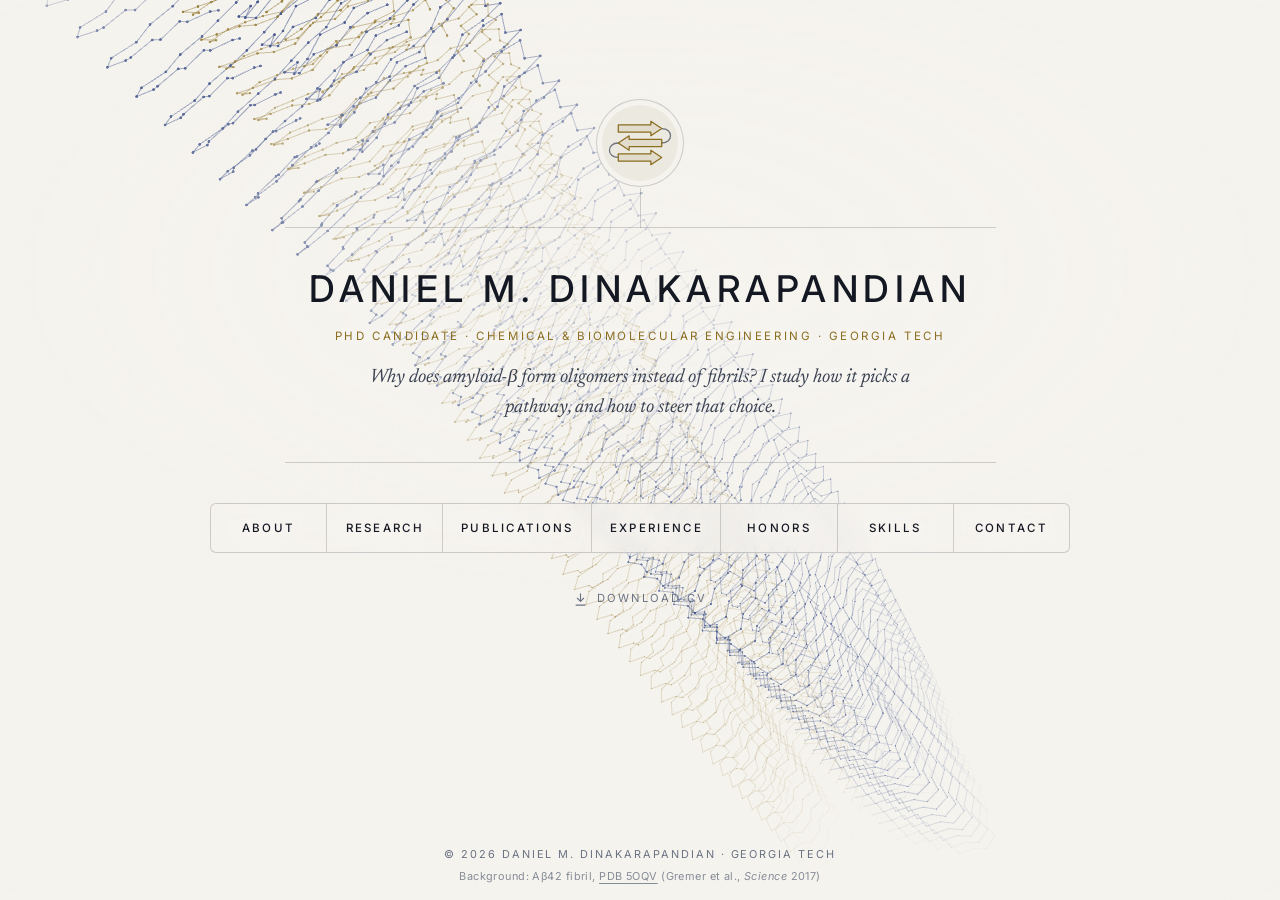
<file: index.html>
<!DOCTYPE html>
<html lang="en">
<head>
  <meta charset="utf-8">
  <meta name="viewport" content="width=device-width, initial-scale=1">
  <title>Daniel M. Dinakarapandian</title>
  <meta name="description" content="Daniel M. Dinakarapandian — PhD candidate in Chemical &amp; Biomolecular Engineering at Georgia Tech studying how Alzheimer's amyloid-β42 chooses between fibril and oligomer assembly pathways.">
  <meta name="theme-color" content="#07090f">

  <link rel="canonical" href="https://ddinakarapandian.github.io/">
  <meta property="og:type" content="profile">
  <meta property="og:url" content="https://ddinakarapandian.github.io/">
  <meta property="og:title" content="Daniel M. Dinakarapandian">
  <meta property="og:description" content="PhD candidate, Chemical &amp; Biomolecular Engineering, Georgia Tech. Amyloid-β oligomers, solid-state NMR, biomolecular assembly.">
  <meta property="og:image" content="https://ddinakarapandian.github.io/images/og.png">
  <meta name="twitter:card" content="summary">

  <link rel="icon" href="data:image/svg+xml,%3Csvg%20xmlns='http://www.w3.org/2000/svg'%20viewBox='0%200%20100%20100'%3E%3Crect%20width='100'%20height='100'%20rx='22'%20fill='%2307090f'/%3E%3Cg%20fill='%23d9c27e'%3E%3Cpath%20d='M22%2026H60V20L78%2032L60%2044V38H22Z'/%3E%3Cpath%20d='M78%2044H40V38L22%2050L40%2062V56H78Z'/%3E%3Cpath%20d='M22%2062H60V56L78%2068L60%2080V74H22Z'/%3E%3C/g%3E%3C/svg%3E">

  <link rel="preconnect" href="https://fonts.googleapis.com">
  <link rel="preconnect" href="https://fonts.gstatic.com" crossorigin>
  <link href="https://fonts.googleapis.com/css2?family=Inter:wght@300;400;500;600&family=Newsreader:ital,opsz,wght@0,6..72,400;0,6..72,500;1,6..72,400&display=swap" rel="stylesheet">
  <link rel="stylesheet" href="assets/css/style.css">

  <!-- Marks the page as JS-enabled so panels become overlays; without JS every section simply stacks. -->
  <script>document.documentElement.classList.add('js');</script>

  <script type="application/ld+json">
  {
    "@context": "https://schema.org",
    "@type": "Person",
    "name": "Daniel M. Dinakarapandian",
    "alternateName": "Daniel Manogaran",
    "url": "https://ddinakarapandian.github.io/",
    "image": "https://ddinakarapandian.github.io/images/og.png",
    "jobTitle": "PhD Candidate, Chemical & Biomolecular Engineering",
    "affiliation": { "@type": "CollegeOrUniversity", "name": "Georgia Institute of Technology" },
    "sameAs": [
      "https://orcid.org/0009-0000-0081-3958",
      "https://scholar.google.com/citations?user=NYMkqIoAAAAJ",
      "https://www.linkedin.com/in/danielmanogaran/",
      "https://github.com/ddinakarapandian"
    ]
  }
  </script>
</head>

<body>
  <canvas id="fibril" aria-hidden="true"></canvas>
  <div class="vignette" aria-hidden="true"></div>

  <div class="wrapper">

    <!-- ============================== HERO ============================== -->
    <header class="hero" id="top">
      <div class="portrait">
        <svg class="emblem" viewBox="8 8 84 84" role="img" aria-label="Three-stranded antiparallel β-sheet">
          <path class="emblem-loop" d="M74 34 C 87 34, 87 50, 74 50 M26 50 C 13 50, 13 66, 26 66"/>
          <path class="emblem-strand" d="M26 30H62V26L74 34L62 42V38H26Z"/>
          <path class="emblem-strand" d="M74 46H38V42L26 50L38 58V54H74Z"/>
          <path class="emblem-strand" d="M26 62H62V58L74 66L62 74V70H26Z"/>
        </svg>
      </div>

      <div class="hero-content">
        <div class="hero-inner">
          <h1>Daniel M. Dinakarapandian</h1>
          <p class="hero-role">PhD Candidate &middot; Chemical &amp; Biomolecular Engineering &middot; Georgia Tech</p>
          <p class="hero-tagline">Why does amyloid-&beta; form oligomers instead of fibrils? I&nbsp;study how it picks a pathway, and how to steer that choice.</p>
        </div>
      </div>

      <nav class="hero-nav" aria-label="Sections">
        <ul>
          <li><a href="#about">About</a></li>
          <li><a href="#research">Research</a></li>
          <li><a href="#publications">Publications</a></li>
          <li><a href="#experience">Experience</a></li>
          <li><a href="#honors">Honors</a></li>
          <li><a href="#skills">Skills</a></li>
          <li><a href="#contact">Contact</a></li>
        </ul>
      </nav>

      <a class="cv-link" href="cv.pdf" target="_blank" rel="noopener">
        <svg viewBox="0 0 24 24" aria-hidden="true"><path d="M12 3v12m0 0-5-5m5 5 5-5M5 21h14"/></svg>
        Download CV
      </a>
    </header>

    <!-- ============================== PANELS ============================== -->
    <main class="panels" id="panels">

      <!-- ---------- ABOUT ---------- -->
      <article class="panel" id="about" aria-labelledby="about-h">
        <h2 id="about-h" class="major">About</h2>
        <div class="about-text">
            <p class="lead">I'm a PhD candidate in Chemical &amp; Biomolecular Engineering at Georgia Tech, advised by <a href="https://sites.gatech.edu/paravastulab/" target="_blank" rel="noopener">Prof.&nbsp;Anant&nbsp;K.&nbsp;Paravastu</a>.</p>
            <p>Alzheimer's amyloid-&beta;42 can assemble into ordered fibrils or into small, soluble oligomers. My thesis, <em>Controlling Alzheimer's Amyloid-&beta;42 Oligomer Formation by Pathway Selection</em>, asks what decides between these two outcomes and how the decision can be changed on purpose. I use solid-state NMR, cryo-EM and biophysical chromatography alongside all-atom and coarse-grained simulation. With the Wood lab, I connect oligomer structure to how microglia respond to it.</p>
            <p>Before graduate school I spent four years in industry: first as a process engineer at Manali Petrochemicals, then as a data analyst on Amazon's Alexa Shopping team. That work taught me to build reproducible, quantitative workflows, and I bring the same habits to the lab.</p>
        </div>

        <div class="facts">
          <div><span class="fact-k">Program</span><span class="fact-v">Ph.D., ChBE &middot; since 2022</span></div>
          <div><span class="fact-k">Advisor</span><span class="fact-v">Anant K. Paravastu</span></div>
          <div><span class="fact-k">Fellowship</span><span class="fact-v">Eckert Graduate Fellow, 2026</span></div>
          <div><span class="fact-k">Mentoring</span><span class="fact-v">10+ undergraduates</span></div>
        </div>

        <h3>Research interests</h3>
        <ul class="chips">
          <li>Biomolecular assembly</li>
          <li>Amyloid oligomers</li>
          <li>Designer peptides</li>
          <li>Molecular dynamics</li>
          <li>Physical biology of disease</li>
        </ul>

        <h3>Recent</h3>
        <ul class="news">
          <li><time>2026</time><span>Awarded the <strong>Eckert Graduate Fellowship</strong>, School of ChBE, Georgia Tech.</span></li>
          <li><time>2026</time><span>Co-first-author paper on how A&beta;42 deamidation reshapes aggregation and microglial response published in <em>ACS Chemical Neuroscience</em>.</span></li>
          <li><time>2026</time><span>Poster at ACS Spring 2026 on how deamidation redirects the A&beta;42 aggregation pathway.</span></li>
          <li><time>2025</time><span><strong>Best Mentor Award</strong>, Nakatani Foundation / Georgia Tech.</span></li>
          <li><time>2025</time><span>Talk at the AIChE Annual Meeting on how deamidation redirects A&beta;42 aggregation.</span></li>
          <li><time>2024</time><span>Invited talk at the Georgia Magnetic Resonance Symposium, Emory University, on fibril versus oligomer assembly pathways.</span></li>
          <li><time>2024</time><span><strong>Best Poster Award</strong> at the Southeastern Magnetic Resonance Conference for combining solid-state NMR and cryo-EM on a designer &alpha;-helical filament.</span></li>
        </ul>
      </article>

      <!-- ---------- RESEARCH ---------- -->
      <article class="panel" id="research" aria-labelledby="research-h">
        <h2 id="research-h" class="major">Research</h2>
        <p class="eyebrow">Thesis &middot; in progress</p>
        <h3 class="research-title">Controlling Alzheimer's amyloid-&beta;42 oligomer formation by pathway selection</h3>
        <p>Amyloid-&beta;42 has two main ways to assemble. It can form long, ordered fibrils, or it can form small, soluble oligomers, which are increasingly linked to toxicity in Alzheimer's disease. My work looks for the molecular features that send the peptide down one path or the other, then uses them as levers to change which path it takes.</p>

        <div class="thrusts">
          <section class="thrust">
            <span class="thrust-n">01</span>
            <h4>Oligomers for structural biology</h4>
            <p>Synthetic A&beta;42 races toward fibrils unless it is steered. I developed a <strong>protocol for preparing A&beta;42 oligomers</strong> in the quantity and quality that solid-state NMR needs: removing fibril seeds, directing monomers into oligomers with detergent micelles, then separating and cleaning them up by size-exclusion chromatography and dialysis.</p>
          </section>
          <section class="thrust">
            <span class="thrust-n">02</span>
            <h4>Deamidation as a lever</h4>
            <p>Deamidation at Q15 or N27 swaps a neutral amide side chain for a charged acid. With the Wood and Raskatov labs, we showed that this <strong>redirects A&beta;42 aggregation</strong>, reduces soluble oligomer formation and toxicity, and lowers microglial inflammatory cytokines and CD68.</p>
          </section>
          <section class="thrust">
            <span class="thrust-n">03</span>
            <h4>Designer peptide assemblies</h4>
            <p>I combine solid-state NMR and cryo-EM on <strong>cross-&alpha; peptide filaments</strong> built by reprogramming coiled-coil design rules, and contribute to collaborative work on <strong>redox-tunable condensates</strong> and <strong>angiogenic nanofiber hydrogels</strong>.</p>
          </section>
        </div>

        <h3>Toolkit</h3>
        <div class="toolkit">
          <div>
            <h5>Experimental</h5>
            <p>Solid-state &amp; solution NMR &middot; cryo-EM &middot; SEC/FPLC &middot; CD &middot; FTIR &middot; TIMS-TOF native MS &middot; mass photometry &middot; peptide synthesis</p>
          </div>
          <div>
            <h5>Computational</h5>
            <p>All-atom MD (NAMD, GROMACS) &middot; coarse-grained MD (MARTINI&nbsp;3, CALVADOS&nbsp;2) &middot; SPINEVOLUTION &middot; Python tools for NMR analysis</p>
          </div>
        </div>
      </article>

      <!-- ---------- PUBLICATIONS ---------- -->
      <article class="panel" id="publications" aria-labelledby="pubs-h">
        <h2 id="pubs-h" class="major">Publications</h2>

        <div class="stats">
          <div><b>5</b><span>peer-reviewed</span></div>
          <div><b>1</b><span>preprint</span></div>
          <div><b>3</b><span>first / co-first</span></div>
          <div><b>4</b><span>presentations</span></div>
        </div>
        <p class="note"><span class="dagger">&dagger;</span>&thinsp;co-first author &nbsp;&middot;&nbsp; <span class="dagger">#</span>&thinsp;co-corresponding &nbsp;&middot;&nbsp; <a href="https://scholar.google.com/citations?user=NYMkqIoAAAAJ" target="_blank" rel="noopener">Google Scholar &rarr;</a></p>

        <h3>Peer-reviewed articles &amp; book chapters</h3>
        <ol class="pubs" reversed>
          <li>
            <a class="pub-title" href="https://doi.org/10.1021/acschemneuro.6c00024" target="_blank" rel="noopener">A&beta;-42 side chain deamidation at Q15 or N27 modulates protein aggregation and alters microglial cytokines and CD68</a>
            <p class="pub-authors">M. N. Griffin<sup>&dagger;</sup>, <b class="me">D. M. Dinakarapandian</b><sup>&dagger;</sup>, C. Li, P. Ramaswamy, S. J. Saheba, J. Lee, T. R. Sudarshan, M. Sajimon, C. J. Wheeler, J. A. Raskatov, A. K. Paravastu<sup>#</sup>, L. B. Wood<sup>#</sup></p>
            <p class="pub-venue"><em>ACS Chemical Neuroscience</em> &middot; 2026 <span class="tag tag-accent">Co-first</span><span class="tag">Open access</span></p>
          </li>
          <li>
            <a class="pub-title" href="https://doi.org/10.1126/sciadv.aef5064" target="_blank" rel="noopener">Programming angiogenesis with tunable assemblies of multifunctional peptides</a>
            <p class="pub-authors">J. Dodd-o, B. Shadpoor, A. Roy, R. Jafari, T. R. Sudarshan, A. Holberton, D. He, F. Coppola, <b class="me">D. M. Dinakarapandian</b>, D. Malu, G. Gharati, A. Griffith, H. Rohe-Weiner, S. Patel, E. Bonder, Y. Hu, L. Wood, A. K. Paravastu, P. Kral, V. A. Kumar</p>
            <p class="pub-venue"><em>Science Advances</em> 12(31), eaef5064 &middot; 2026</p>
          </li>
          <li>
            <a class="pub-title" href="https://doi.org/10.1016/bs.mie.2026.02.002" target="_blank" rel="noopener">How to prepare Alzheimer's amyloid-&beta;(1&ndash;42) oligomer samples with sufficient quantity and quality for biophysical and solid-state NMR measurements</a>
            <p class="pub-authors"><b class="me">D. M. Dinakarapandian</b>, J. O. Watzlawik, T. R. Sudarshan, T. L. Rosenberry, A. K. Paravastu</p>
            <p class="pub-venue"><em>Methods in Enzymology</em> 729, 419&ndash;433 &middot; 2026 <span class="tag tag-accent">First author</span><span class="tag">Book chapter</span></p>
          </li>
          <li>
            <a class="pub-title" href="https://doi.org/10.1021/acschemneuro.5c00544" target="_blank" rel="noopener">Asparagine deamidation attenuates toxicity, aggregation, and microglial responses of Alzheimer's amyloid-&beta;</a>
            <p class="pub-authors">M. Sajimon, C. J. Wheeler, A. R. Foley, K. Chan, M. N. Griffin, <b class="me">D. M. Dinakarapandian</b>, A. Holberton, J. Joy, A. K. Paravastu, L. B. Wood, J. A. Raskatov</p>
            <p class="pub-venue"><em>ACS Chemical Neuroscience</em> 16(20), 4076&ndash;4085 &middot; 2025</p>
          </li>
          <li>
            <a class="pub-title" href="https://doi.org/10.1021/jacs.4c09557" target="_blank" rel="noopener">Reversible disulfide bond cross-links as tunable levers of phase separation in designer biomolecular condensates</a>
            <p class="pub-authors">M. Mondal, P. E. Jankoski, L. D. Lee, <b class="me">D. M. Dinakarapandian</b>, T.-Y. Chiu, W. S. Swetman, H. Wu, A. K. Paravastu, T. D. Clemons, V. Rangachari</p>
            <p class="pub-venue"><em>Journal of the American Chemical Society</em> 146(36), 25299&ndash;25311 &middot; 2024</p>
          </li>
        </ol>

        <h3>Preprints</h3>
        <ol class="pubs">
          <li>
            <a class="pub-title" href="https://doi.org/10.26434/chemrxiv.15006530/v1" target="_blank" rel="noopener">Reprogramming coiled-coil design principles to create cross-&alpha; peptide filaments</a>
            <p class="pub-authors">A. Das<sup>&dagger;</sup>, F. Wang<sup>&dagger;</sup>, <b class="me">D. M. Dinakarapandian</b><sup>&dagger;</sup>, S. Wang, K. M. Wong, A. S. Robang, T. R. Sudarshan, J. Li, A. K. Nijhawan, X. Zuo, S. Dunin-Horkawicz, A. K. Paravastu<sup>#</sup>, E. H. Egelman<sup>#</sup>, V. P. Conticello<sup>#</sup></p>
            <p class="pub-venue"><em>ChemRxiv</em> &middot; 2026 <span class="tag tag-accent">Co-first</span><span class="tag">Preprint</span></p>
          </li>
        </ol>

        <h3>Conference presentations</h3>
        <ul class="talks">
          <li>
            <span class="tag">Poster</span>
            <p class="pub-title">Deamidation of amyloid beta(1&ndash;42) redirects aggregation pathway and alters microglial response</p>
            <p class="pub-venue">ACS Spring 2026 &middot; <b class="me">D. M. Dinakarapandian</b>, et al.</p>
          </li>
          <li>
            <span class="tag">Talk</span>
            <p class="pub-title">Deamidation in Alzheimer's amyloid beta (1&ndash;42) redirects aggregation pathways and reduces toxic oligomer formation</p>
            <p class="pub-venue">AIChE Annual Meeting 2025 &middot; <b class="me">D. M. Dinakarapandian</b>, P. Ramaswamy, M. Griffin, T. R. Sudarshan, L. Wood, A. K. Paravastu</p>
          </li>
          <li>
            <span class="tag tag-accent">Invited talk</span>
            <p class="pub-title">The distinction between amyloid fibril and oligomer assembly pathways for Alzheimer's amyloid-&beta; peptides</p>
            <p class="pub-venue">Georgia Magnetic Resonance Symposium, hosted by Emory University, Atlanta &middot; Dec 12, 2024</p>
          </li>
          <li>
            <span class="tag">Poster</span><span class="tag tag-accent">Best Poster Award</span>
            <p class="pub-title">Combining solid-state NMR and cryo-EM to probe structure of a designer &alpha;-helical filament</p>
            <p class="pub-venue">52nd Southeastern Magnetic Resonance Conference (SEMRC), within SERMACS 2024, Atlanta &middot; <b class="me">D. M. Dinakarapandian</b>, A. Das, A. S. Robang, V. P. Conticello, A. K. Paravastu</p>
          </li>
        </ul>
      </article>

      <!-- ---------- EXPERIENCE ---------- -->
      <article class="panel" id="experience" aria-labelledby="exp-h">
        <h2 id="exp-h" class="major">Experience</h2>

        <h3>Education</h3>
        <div class="edu">
          <div class="edu-card">
            <span class="edu-when">Aug 2022 &ndash; present</span>
            <h4>Ph.D., Chemical Engineering</h4>
            <p>Georgia Institute of Technology, Atlanta, GA</p>
            <p class="muted">Advisor: Prof. Anant K. Paravastu</p>
          </div>
          <div class="edu-card">
            <span class="edu-when">May 2018</span>
            <h4>B.Tech., Chemical Engineering</h4>
            <p>Anna University, Chennai, India</p>
            <p class="muted">First Class with Distinction</p>
          </div>
        </div>

        <h3>Research &amp; industry</h3>
        <ol class="timeline">
          <li>
            <span class="tl-when">2022 &ndash; now</span>
            <div class="tl-body">
              <h4>Graduate Research Assistant, Paravastu Lab</h4>
              <p class="tl-where">School of Chemical &amp; Biomolecular Engineering, Georgia Tech</p>
              <ul>
                <li>Developed a protocol for preparing A&beta;42 oligomers for solid-state NMR (<em>Methods in Enzymology</em>, 2026).</li>
                <li>Showed, with the Wood and Raskatov labs, that side-chain deamidation at Q15 or N27 redirects A&beta;42 aggregation and dampens microglial inflammation (<em>ACS Chemical Neuroscience</em>, 2025 and 2026).</li>
                <li>Use solid-state NMR, cryo-EM, SEC, CD, FTIR, TIMS-TOF MS and mass photometry on oligomers, fibrils and designer &alpha;-helical assemblies.</li>
                <li>Run all-atom and coarse-grained MD (NAMD, MARTINI&nbsp;3) and build Python tools for NMR analysis.</li>
                <li>Mentor 10+ undergraduate researchers.</li>
              </ul>
            </div>
          </li>
          <li>
            <span class="tl-when">2021 &ndash; 2022</span>
            <div class="tl-body">
              <h4>Data Analyst, Alexa Shopping &mdash; Amazon</h4>
              <p class="tl-where">Chennai, India</p>
              <ul>
                <li>Analyzed root causes of voice-query goal success and failure across the US, UK and AU domains. Worked with the Natural Language Understanding team to fix recurring failures in ASR, intent and neural-network components.</li>
                <li>Built 10+ automated workflows (GYRO, Redshift) that streamlined ASR-diagnostic pipelines.</li>
              </ul>
            </div>
          </li>
          <li>
            <span class="tl-when">2018 &ndash; 2021</span>
            <div class="tl-body">
              <h4>Process Engineer &mdash; Manali Petrochemicals Ltd.</h4>
              <p class="tl-where">Chennai, India</p>
              <ul>
                <li>Led productivity projects on adsorption towers, multi-effect evaporators and distillation columns (pressurized, vacuum) to raise capacity and cut cost.</li>
                <li>Connected plant data analytics to the Yokogawa Centum-VP DCS, reducing downtime.</li>
              </ul>
            </div>
          </li>
        </ol>
      </article>

      <!-- ---------- HONORS ---------- -->
      <article class="panel" id="honors" aria-labelledby="honors-h">
        <h2 id="honors-h" class="major">Honors &amp; Service</h2>

        <h3>Awards</h3>
        <ul class="awards">
          <li><time>2026</time><div><strong>Eckert Graduate Fellowship</strong><span>School of Chemical &amp; Biomolecular Engineering, Georgia Tech</span></div></li>
          <li><time>2025</time><div><strong>Best Mentor Award</strong><span>Nakatani Foundation / Georgia Tech</span></div></li>
          <li><time>2024</time><div><strong>Best Poster Award</strong><span>Solution &amp; solid-state NMR, 52nd Southeastern Magnetic Resonance Conference (SEMRC 2024)</span></div></li>
          <li><time>2024</time><div><strong>Petit Mentorship Award</strong><span>Georgia Tech</span></div></li>
          <li><time>2024</time><div><strong>BASF Capstone Scholarship</strong><span>Georgia Tech</span></div></li>
          <li><time>2018</time><div><strong>First Class with Distinction</strong><span>Department of Chemical Engineering, Anna University</span></div></li>
        </ul>

        <h3>Leadership &amp; service</h3>
        <ul class="awards">
          <li><time>2025&ndash;26</time><div><strong>Nakatani Graduate Mentor</strong><span>Nakatani Research &amp; International Experiences for Students (Fall 2025, Fall 2026)</span></div></li>
          <li><time>2025</time><div><strong>Petit Scholars Mentor</strong><span>Petit Undergraduate Research Scholars Program, Parker H. Petit Institute for Bioengineering and Bioscience, Georgia Tech</span></div></li>
        </ul>

        <h3>Peer review</h3>
        <ul class="awards">
          <li><time>2026</time><div><strong>Reviewer</strong><span><em>Communications Chemistry</em> (Springer Nature)</span></div></li>
          <li><time>2025</time><div><strong>Book chapter reviewer</strong><span><em>Fibrous Proteins: Structures and Mechanisms</em>, Subcellular Biochemistry vol. 113 (Springer Nature)</span></div></li>
          <li><time>2025</time><div><strong>Reviewer</strong><span>President's Undergraduate Research Awards (PURA), Georgia Tech &middot; Fall 2025</span></div></li>
        </ul>
      </article>

      <!-- ---------- SKILLS ---------- -->
      <article class="panel" id="skills" aria-labelledby="skills-h">
        <h2 id="skills-h" class="major">Skills</h2>

        <h3>Structural &amp; biophysical</h3>
        <ul class="chips">
          <li>Solid-state NMR</li><li>Solution NMR</li><li>Cryo-EM</li><li>SEC / FPLC</li><li>RP-HPLC</li>
          <li>Circular dichroism</li><li>FTIR</li><li>LC&ndash;MS</li><li>Native MS (TIMS-TOF)</li><li>Mass photometry</li>
          <li>SDS-PAGE</li><li>Fmoc solid-phase peptide synthesis</li><li>CEM Liberty Blue</li>
        </ul>

        <h3>Simulation</h3>
        <ul class="chips">
          <li>NAMD</li><li>GROMACS</li><li>VMD</li><li>MARTINI 3</li><li>CALVADOS 2</li>
          <li>SPINEVOLUTION</li><li>Packmol</li><li>MDAnalysis</li><li>DSSP</li>
        </ul>

        <h3>Programming &amp; data</h3>
        <ul class="chips">
          <li>Python</li><li>R</li><li>MATLAB</li><li>Mathematica</li><li>SQL / Redshift</li><li>Aspen</li>
        </ul>
      </article>

      <!-- ---------- CONTACT ---------- -->
      <article class="panel" id="contact" aria-labelledby="contact-h">
        <h2 id="contact-h" class="major">Contact</h2>
        <p class="lead">I'm glad to hear about collaborations, fellowships and conversations about amyloid, biomolecular assembly or solid-state NMR. The best way to reach me is a message on LinkedIn.</p>

        <ul class="contact-list">
          <li>
            <a href="https://www.linkedin.com/in/danielmanogaran/" target="_blank" rel="noopener">
              <svg viewBox="0 0 24 24" aria-hidden="true"><rect x="3" y="3" width="18" height="18" rx="3"/><path d="M8 10v7M8 7v.01M12 17v-4a2 2 0 0 1 4 0v4M12 10v7"/></svg>
              <span><small>LinkedIn</small>Message me</span>
            </a>
          </li>
          <li>
            <a href="https://orcid.org/0009-0000-0081-3958" target="_blank" rel="noopener">
              <svg viewBox="0 0 24 24" aria-hidden="true"><circle cx="12" cy="12" r="9"/><path d="M9 8.5v7M12 8.5h1.5a3.5 3.5 0 0 1 0 7H12z"/></svg>
              <span><small>ORCID</small>0009-0000-0081-3958</span>
            </a>
          </li>
          <li>
            <a href="https://scholar.google.com/citations?user=NYMkqIoAAAAJ" target="_blank" rel="noopener">
              <svg viewBox="0 0 24 24" aria-hidden="true"><path d="m2 9 10-6 10 6-10 6z"/><path d="M6 11.5V16c0 1.7 2.7 3 6 3s6-1.3 6-3v-4.5"/></svg>
              <span><small>Google Scholar</small>Publications &amp; citations</span>
            </a>
          </li>
          <li>
            <a href="https://github.com/ddinakarapandian" target="_blank" rel="noopener">
              <svg viewBox="0 0 24 24" aria-hidden="true"><path d="M9 19c-4.3 1.4-4.3-2.5-6-3m12 5v-3.5c0-1 .1-1.4-.5-2 2.8-.3 5.5-1.4 5.5-6a4.6 4.6 0 0 0-1.3-3.2 4.2 4.2 0 0 0-.1-3.2s-1.1-.3-3.5 1.3a12.3 12.3 0 0 0-6.2 0C6.5 2.8 5.4 3.1 5.4 3.1a4.2 4.2 0 0 0-.1 3.2A4.6 4.6 0 0 0 4 9.5c0 4.6 2.7 5.7 5.5 6-.6.6-.6 1.2-.5 2V21"/></svg>
              <span><small>GitHub</small>ddinakarapandian</span>
            </a>
          </li>
        </ul>

        <p class="address">School of Chemical &amp; Biomolecular Engineering<br>Georgia Institute of Technology &middot; Atlanta, GA</p>

        <a class="btn" href="cv.pdf" target="_blank" rel="noopener">
          <svg viewBox="0 0 24 24" aria-hidden="true"><path d="M12 3v12m0 0-5-5m5 5 5-5M5 21h14"/></svg>
          Download full CV (PDF)
        </a>
      </article>
    </main>

    <footer class="site-footer">
      <p>&copy; <span id="year">2026</span> Daniel M. Dinakarapandian &middot; Georgia Tech</p>
      <p class="credit">Background: A&beta;42 fibril, <a href="https://www.rcsb.org/structure/5OQV" target="_blank" rel="noopener">PDB 5OQV</a> (Gremer et al., <em>Science</em> 2017)</p>
    </footer>
  </div>

  <script src="assets/js/abeta-atoms.js" defer></script>
  <script src="assets/js/fibril.js" defer></script>
  <script src="assets/js/main.js" defer></script>
</body>
</html>
</file>
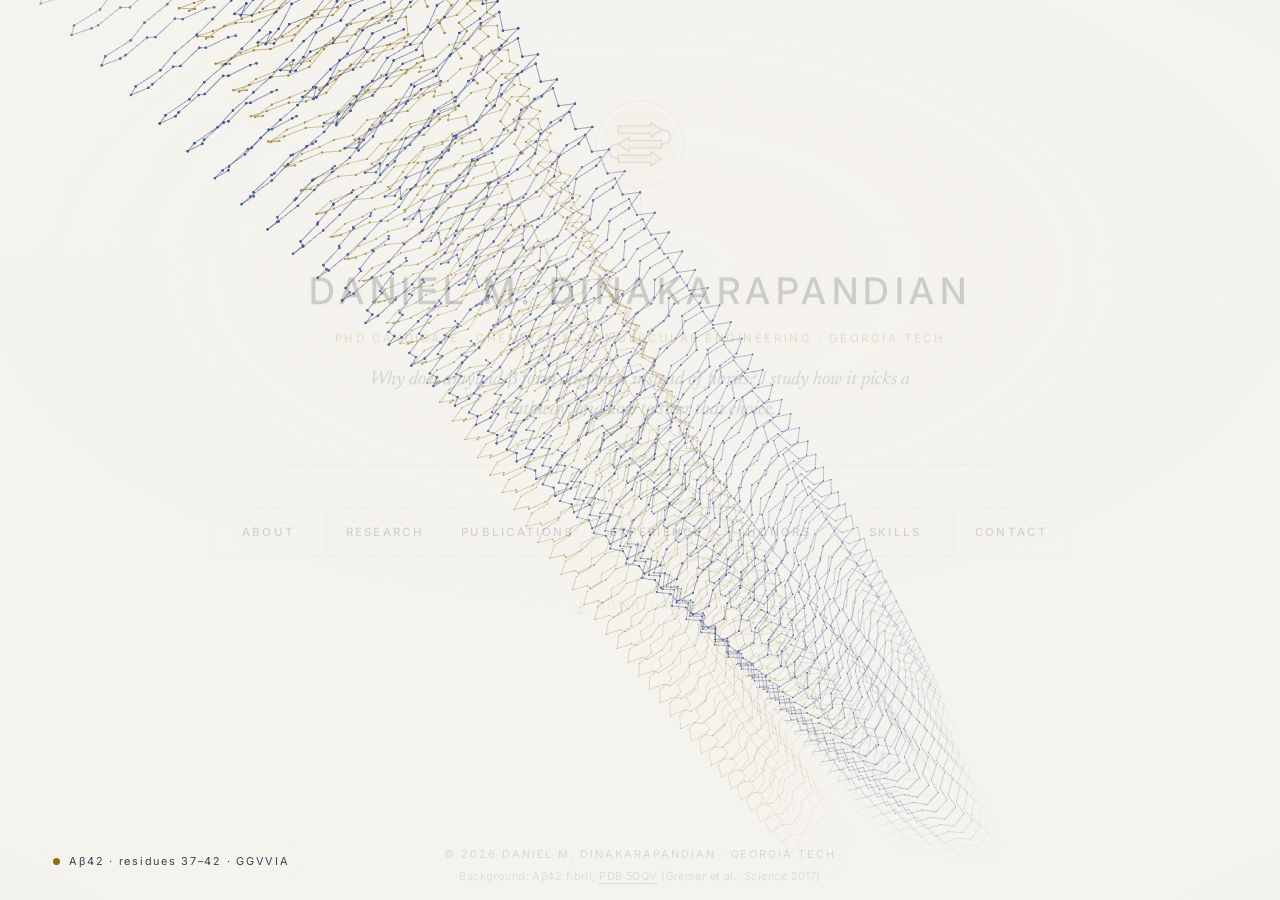
<file: contact.html>
<!DOCTYPE html>
<html lang="en">
<head>
  <meta charset="utf-8">
  <title>Contact · Daniel M. Dinakarapandian</title>
  <meta http-equiv="refresh" content="0; url=index.html#contact">
  <link rel="canonical" href="index.html#contact">
</head>
<body>
  <p>Moved to <a href="index.html#contact">index.html#contact</a>.</p>
</body>
</html>
</file>
<file: assets/css/style.css>
/* ==========================================================================
   Daniel M. Dinakarapandian — personal site
   Layout: full-screen hero over an animated amyloid fibril; each section
   opens as an overlay panel (hash-routed). Without JS, sections stack.
   ========================================================================== */

:root {
  --bg: #07090f;
  --bg-2: #0c1019;
  --panel: rgba(13, 17, 27, 0.86);
  --panel-solid: #0d111b;
  --line: rgba(255, 255, 255, 0.14);
  --line-soft: rgba(255, 255, 255, 0.07);
  --text: #e9edf4;
  --text-2: #b7c0cd;
  --muted: #8591a3;
  --accent: #d9c27e;          /* Tech-gold, warmed */
  --accent-soft: rgba(217, 194, 126, 0.14);
  --fibril-a: 200, 214, 235;  /* rgb triplets read by fibril.js */
  --fibril-b: 217, 194, 126;
  --vignette: rgba(7, 9, 15, 0.82);
  --shadow: 0 30px 80px -20px rgba(0, 0, 0, 0.6);

  --sans: "Inter", system-ui, -apple-system, "Segoe UI", Roboto, sans-serif;
  --serif: "Newsreader", "Iowan Old Style", Georgia, serif;

  --radius: 14px;
  --ease: cubic-bezier(0.2, 0.7, 0.2, 1);
  --gutter: clamp(16px, 4vw, 40px);
  color-scheme: dark;
}

@media (prefers-color-scheme: light) {
  :root {
    --bg: #f5f3ee;
    --bg-2: #ece9e1;
    --panel: rgba(252, 251, 248, 0.9);
    --panel-solid: #fcfbf8;
    --line: rgba(20, 24, 34, 0.18);
    --line-soft: rgba(20, 24, 34, 0.08);
    --text: #141822;
    --text-2: #3a4252;
    --muted: #6a7282;
    --accent: #8a6d1f;
    --accent-soft: rgba(138, 109, 31, 0.1);
    --fibril-a: 40, 52, 76;
    --fibril-b: 160, 124, 32;
    --vignette: rgba(245, 243, 238, 0.86);
    --shadow: 0 30px 80px -30px rgba(40, 40, 60, 0.35);
    color-scheme: light;
  }
}

*, *::before, *::after { box-sizing: border-box; }

html { -webkit-text-size-adjust: 100%; }

body {
  margin: 0;
  min-height: 100vh;
  background: var(--bg);
  color: var(--text);
  font-family: var(--sans);
  font-size: 16px;
  line-height: 1.6;
  -webkit-font-smoothing: antialiased;
  overflow-x: hidden;
}

a { color: inherit; }
img { max-width: 100%; height: auto; display: block; }
svg { display: block; }

/* ---------- Background ---------- */

#fibril {
  position: fixed;
  inset: 0;
  width: 100%;
  height: 100%;
  z-index: 0;
  transition: filter 0.6s var(--ease), opacity 0.6s var(--ease), transform 0.8s var(--ease);
}

.vignette {
  position: fixed;
  inset: 0;
  z-index: 1;
  pointer-events: none;
  background:
    radial-gradient(ellipse 60% 55% at 50% 50%, var(--vignette) 0%, transparent 70%),
    radial-gradient(ellipse 120% 100% at 50% 50%, transparent 55%, var(--bg) 100%);
}

.wrapper {
  position: relative;
  z-index: 2;
  min-height: 100vh;
  display: flex;
  flex-direction: column;
  align-items: center;
  justify-content: center;
  padding: 4rem var(--gutter) 2rem;
}

/* ---------- Hero ---------- */

.hero {
  display: flex;
  flex-direction: column;
  align-items: center;
  text-align: center;
  width: 100%;
  max-width: 100%;
  transition: opacity 0.45s var(--ease), transform 0.45s var(--ease), filter 0.45s var(--ease);
}

/* The thin vertical rules linking portrait → name → nav are the signature. */
.hero > * { position: relative; }
.hero-content::before,
.hero-content::after {
  content: "";
  position: absolute;
  left: 50%;
  width: 1px;
  height: 2.5rem;
  background: var(--line);
}
.hero-content::before { top: -2.5rem; }
.hero-content::after  { bottom: -2.5rem; }

.portrait {
  width: 8.5rem;
  height: 8.5rem;
  border-radius: 50%;
  padding: 5px;
  border: 1px solid var(--line);
  background: var(--bg);
}
/* β-sheet emblem in place of a photo */
.emblem {
  width: 100%;
  height: 100%;
  border-radius: 50%;
  background: var(--bg-2);
}
.emblem-strand { fill: var(--accent-soft); stroke: var(--accent); stroke-width: 1.4; stroke-linejoin: round; }
.emblem-loop { fill: none; stroke: var(--text-2); stroke-width: 1.4; stroke-linecap: round; opacity: 0.7; }

.hero-content {
  margin-top: 2.5rem;
  border-top: 1px solid var(--line);
  border-bottom: 1px solid var(--line);
  max-width: 54rem;
}
.hero-inner { padding: 2.4rem 1.5rem; }

.hero h1 {
  margin: 0 0 0.9rem;
  font-weight: 500;
  font-size: clamp(1.5rem, 3.3vw, 2.3rem);
  letter-spacing: 0.15em;
  text-transform: uppercase;
  line-height: 1.25;
}

.hero-role {
  margin: 0 0 1.1rem;
  font-size: 0.72rem;
  letter-spacing: 0.22em;
  text-transform: uppercase;
  color: var(--accent);
}

.hero-tagline {
  margin: 0 auto;
  max-width: 34rem;
  font-family: var(--serif);
  font-style: italic;
  font-size: clamp(1.05rem, 2.2vw, 1.22rem);
  line-height: 1.55;
  color: var(--text-2);
}

.hero-nav { margin-top: 2.5rem; }
.hero-nav ul {
  display: flex;
  list-style: none;
  margin: 0;
  padding: 0;
  border: 1px solid var(--line);
  border-radius: 6px;
  background: color-mix(in srgb, var(--bg) 55%, transparent);
  backdrop-filter: blur(6px);
  -webkit-backdrop-filter: blur(6px);
}
.hero-nav li + li { border-left: 1px solid var(--line); }
.hero-nav a {
  display: block;
  min-width: 7.2rem;
  padding: 0.95rem 1.1rem;
  font-size: 0.72rem;
  font-weight: 500;
  letter-spacing: 0.2em;
  text-transform: uppercase;
  text-decoration: none;
  color: var(--text);
  transition: background 0.2s, color 0.2s;
}
.hero-nav a:hover,
.hero-nav a:focus-visible {
  background: var(--accent-soft);
  color: var(--accent);
  outline: none;
}
.hero-nav li:first-child a { border-radius: 5px 0 0 5px; }
.hero-nav li:last-child a  { border-radius: 0 5px 5px 0; }

.cv-link {
  display: inline-flex;
  align-items: center;
  gap: 0.55rem;
  margin-top: 1.75rem;
  padding: 0.55rem 1rem;
  font-size: 0.7rem;
  letter-spacing: 0.2em;
  text-transform: uppercase;
  text-decoration: none;
  color: var(--muted);
  border-radius: 99px;
  transition: color 0.2s, background 0.2s;
}
.cv-link:hover, .cv-link:focus-visible { color: var(--accent); background: var(--accent-soft); outline: none; }
.cv-link svg, .btn svg { width: 15px; height: 15px; fill: none; stroke: currentColor; stroke-width: 1.8; stroke-linecap: round; stroke-linejoin: round; }

.site-footer p { margin: 0; }
.site-footer .credit { margin-top: 0.5rem; font-size: 0.68rem; letter-spacing: 0.04em; text-transform: none; opacity: 0.8; }
.site-footer .credit a { color: inherit; text-underline-offset: 3px; }
.site-footer .credit em { text-transform: none; }
.site-footer {
  margin-top: 3rem;
  font-size: 0.68rem;
  letter-spacing: 0.18em;
  text-transform: uppercase;
  color: var(--muted);
  text-align: center;
  transition: opacity 0.45s var(--ease);
}

/* Intro animation */
@media (prefers-reduced-motion: no-preference) {
  .js .hero > * { animation: rise 0.9s var(--ease) both; }
  .js .hero > :nth-child(2) { animation-delay: 0.1s; }
  .js .hero > :nth-child(3) { animation-delay: 0.2s; }
  .js .hero > :nth-child(4) { animation-delay: 0.3s; }
  @keyframes rise { from { opacity: 0; transform: translateY(14px); } to { opacity: 1; transform: none; } }
}

/* ---------- Panels ---------- */

.panel {
  width: 100%;
  max-width: 46rem;
  margin: 2rem auto 0;
  padding: clamp(1.5rem, 4vw, 2.75rem);
  background: var(--panel);
  border: 1px solid var(--line-soft);
  border-radius: var(--radius);
  box-shadow: var(--shadow);
  backdrop-filter: blur(14px) saturate(1.1);
  -webkit-backdrop-filter: blur(14px) saturate(1.1);
  position: relative;
}

/* JS mode: panels are hidden until opened; one shows at a time. */
.js .panels {
  position: fixed;
  inset: 0;
  z-index: 5;
  overflow-y: auto;
  overscroll-behavior: contain;
  padding: clamp(1rem, 5vh, 4rem) var(--gutter) 4rem;
  visibility: hidden;
  opacity: 0;
  transition: opacity 0.35s var(--ease), visibility 0s linear 0.35s;
}
.js .panel { display: none; margin-top: 0; }
.js .panel.is-active { display: block; }

.js body.is-panel-open .panels {
  visibility: visible;
  opacity: 1;
  transition: opacity 0.35s var(--ease) 0.1s, visibility 0s;
}
.js body.is-panel-open .panel.is-active { animation: panel-in 0.5s var(--ease) both; }
@keyframes panel-in { from { opacity: 0; transform: translateY(18px) scale(0.985); } to { opacity: 1; transform: none; } }

.js body.is-panel-open .hero,
.js body.is-panel-open .site-footer {
  opacity: 0;
  transform: scale(0.96);
  filter: blur(6px);
  pointer-events: none;
}
body.is-panel-open #fibril { filter: blur(5px); opacity: 0.55; transform: scale(1.04); }
body.is-panel-open { overflow: hidden; }

.panel-close {
  position: absolute;
  top: 0.9rem;
  right: 0.9rem;
  width: 2.5rem;
  height: 2.5rem;
  border: 0;
  border-radius: 50%;
  background: transparent;
  color: var(--muted);
  cursor: pointer;
  display: grid;
  place-items: center;
  transition: background 0.2s, color 0.2s;
}
.panel-close:hover, .panel-close:focus-visible { background: var(--accent-soft); color: var(--accent); outline: none; }
.panel-close svg { width: 18px; height: 18px; stroke: currentColor; stroke-width: 1.8; stroke-linecap: round; }

.panel-nav {
  display: flex;
  justify-content: space-between;
  gap: 1rem;
  margin-top: 2.5rem;
  padding-top: 1.25rem;
  border-top: 1px solid var(--line-soft);
}
.panel-nav a {
  font-size: 0.68rem;
  letter-spacing: 0.2em;
  text-transform: uppercase;
  text-decoration: none;
  color: var(--muted);
  transition: color 0.2s;
}
.panel-nav a:hover, .panel-nav a:focus-visible { color: var(--accent); outline: none; }
.panel-nav .next { margin-left: auto; }

/* ---------- Panel typography ---------- */

h2.major {
  position: relative;
  display: inline-block;
  margin: 0 0 1.75rem;
  padding-bottom: 0.6rem;
  font-size: 1.05rem;
  font-weight: 500;
  letter-spacing: 0.22em;
  text-transform: uppercase;
}
.panel:focus, .panel h2:focus { outline: none; }
h2.major::after {
  content: "";
  position: absolute;
  left: 0; right: 0; bottom: 0;
  height: 1px;
  background: var(--line);
  transform-origin: left center;
}

/* Opening choreography: underline draws, content rises in with a short
   stagger (main.js numbers the elements), timeline spine draws down. */
@media (prefers-reduced-motion: no-preference) {
  .js .panel.is-active h2.major::after { animation: draw-x 0.8s var(--ease) 0.15s both; }
  .js .panel.is-active [data-reveal] {
    animation: reveal 0.6s var(--ease) both;
    animation-delay: calc(140ms + var(--i, 0) * 55ms);
  }
  .js .panel.is-active .timeline::before { animation: draw-y 1.2s var(--ease) 0.35s both; }
  @keyframes draw-x { from { transform: scaleX(0); } to { transform: scaleX(1); } }
  @keyframes draw-y { from { transform: scaleY(0); } to { transform: scaleY(1); } }
  @keyframes reveal { from { opacity: 0; transform: translateY(10px); } to { opacity: 1; transform: none; } }
}

.panel h3 {
  margin: 2.25rem 0 0.9rem;
  font-size: 0.72rem;
  font-weight: 600;
  letter-spacing: 0.2em;
  text-transform: uppercase;
  color: var(--accent);
}
.panel h4 { margin: 0 0 0.35rem; font-size: 1rem; font-weight: 600; line-height: 1.35; }
.panel h5 { margin: 0 0 0.35rem; font-size: 0.72rem; font-weight: 600; letter-spacing: 0.14em; text-transform: uppercase; color: var(--muted); }

.panel p { margin: 0 0 1rem; color: var(--text-2); }
.panel a:not(.btn):not(.pub-title):not(.panel-nav a) {
  color: var(--text);
  text-decoration: underline;
  text-decoration-color: var(--accent);
  text-underline-offset: 3px;
  text-decoration-thickness: 1px;
}
.panel strong { color: var(--text); font-weight: 600; }

.lead {
  font-family: var(--serif);
  font-size: 1.25rem !important;
  line-height: 1.5;
  color: var(--text) !important;
}

.muted { color: var(--muted) !important; }

/* ---------- About ---------- */

.about-text { max-width: 38rem; }

.facts {
  display: grid;
  grid-template-columns: repeat(4, 1fr);
  margin-top: 1.5rem;
  border: 1px solid var(--line-soft);
  border-radius: 10px;
  overflow: hidden;
}
.facts > div { padding: 0.9rem 1rem; }
.facts > div + div { border-left: 1px solid var(--line-soft); }
.fact-k { display: block; font-size: 0.64rem; letter-spacing: 0.18em; text-transform: uppercase; color: var(--muted); margin-bottom: 0.25rem; }
.fact-v { display: block; font-size: 0.88rem; line-height: 1.35; }

.chips { list-style: none; margin: 0; padding: 0; display: flex; flex-wrap: wrap; gap: 0.45rem; }
.chips li {
  padding: 0.3rem 0.75rem;
  font-size: 0.82rem;
  border: 1px solid var(--line);
  border-radius: 99px;
  color: var(--text-2);
}

.news, .awards { list-style: none; margin: 0; padding: 0; }
.news li, .awards li {
  display: grid;
  grid-template-columns: 4.5rem 1fr;
  gap: 1rem;
  padding: 0.7rem 0;
  border-top: 1px solid var(--line-soft);
  color: var(--text-2);
  font-size: 0.95rem;
}
.news li:last-child, .awards li:last-child { border-bottom: 1px solid var(--line-soft); }
.news time, .awards time {
  font-variant-numeric: tabular-nums;
  font-size: 0.78rem;
  letter-spacing: 0.08em;
  color: var(--accent);
  padding-top: 0.15rem;
}
.awards strong { display: block; font-weight: 600; }
.awards span { display: block; font-size: 0.88rem; color: var(--muted); }

/* ---------- Research ---------- */

.eyebrow {
  margin: 0 0 0.35rem !important;
  font-size: 0.68rem;
  letter-spacing: 0.2em;
  text-transform: uppercase;
  color: var(--accent) !important;
}
.panel h3.research-title {
  margin: 0 0 1rem;
  font-family: var(--serif);
  font-size: clamp(1.35rem, 3vw, 1.7rem);
  font-weight: 400;
  letter-spacing: 0;
  text-transform: none;
  color: var(--text);
  line-height: 1.3;
}



.thrusts {
  display: grid;
  grid-template-columns: 1fr 1fr;
  gap: 1px;
  background: var(--line-soft);
  border: 1px solid var(--line-soft);
  border-radius: 12px;
  overflow: hidden;
}
.thrust { background: var(--panel-solid); padding: 1.35rem 1.35rem 0.5rem; }
.thrust:last-child:nth-child(odd) { grid-column: 1 / -1; }
.thrust p { font-size: 0.92rem; }
.thrust-n { display: block; font-size: 0.7rem; letter-spacing: 0.16em; color: var(--accent); margin-bottom: 0.5rem; font-variant-numeric: tabular-nums; }

.toolkit { display: grid; grid-template-columns: 1fr 1fr; gap: 1.5rem; }
.toolkit p { font-size: 0.92rem; }

/* ---------- Publications ---------- */

.stats {
  display: grid;
  grid-template-columns: repeat(4, 1fr);
  border: 1px solid var(--line-soft);
  border-radius: 10px;
  overflow: hidden;
  margin-bottom: 0.9rem;
}
.stats > div { padding: 0.9rem 0.5rem; text-align: center; }
.stats > div + div { border-left: 1px solid var(--line-soft); }
.stats b { display: block; font-family: var(--serif); font-size: 1.9rem; font-weight: 400; line-height: 1.1; color: var(--text); }
.stats span { font-size: 0.64rem; letter-spacing: 0.16em; text-transform: uppercase; color: var(--muted); }

.note { font-size: 0.82rem; color: var(--muted) !important; }
.dagger { color: var(--accent); }

.pubs { list-style: none; margin: 0; padding: 0; counter-reset: pub; }
.pubs > li {
  position: relative;
  padding: 1rem 0 1rem 2.4rem;
  border-top: 1px solid var(--line-soft);
}
.pubs > li:last-child { border-bottom: 1px solid var(--line-soft); }
.pubs > li::before {
  counter-increment: pub;
  content: counter(pub, decimal-leading-zero);
  position: absolute;
  left: 0;
  top: 1.15rem;
  font-size: 0.72rem;
  color: var(--muted);
  font-variant-numeric: tabular-nums;
}
.pub-title {
  display: block;
  margin: 0 0 0.35rem !important;
  font-family: var(--serif);
  font-size: 1.08rem;
  line-height: 1.4;
  color: var(--text) !important;
  text-decoration: none;
}
a.pub-title { background: linear-gradient(var(--accent), var(--accent)) 0 100% / 0 1px no-repeat; transition: background-size 0.35s var(--ease); }
a.pub-title:hover, a.pub-title:focus-visible { background-size: 100% 1px; outline: none; }
a.pub-title::after { content: " ↗"; font-family: var(--sans); font-size: 0.8em; color: var(--accent); }
.pub-authors { margin: 0 0 0.25rem !important; font-size: 0.86rem; line-height: 1.5; color: var(--muted) !important; }
.pub-venue { margin: 0 !important; font-size: 0.86rem; color: var(--text-2) !important; }
.pubs-compact .pub-title { font-size: 1rem; }
.me { color: var(--text); font-weight: 600; }
sup { color: var(--accent); font-size: 0.7em; }

.tag {
  display: inline-block;
  margin-left: 0.4rem;
  padding: 0.08rem 0.5rem;
  font-size: 0.62rem;
  font-weight: 500;
  letter-spacing: 0.12em;
  text-transform: uppercase;
  border: 1px solid var(--line);
  border-radius: 99px;
  color: var(--muted);
  vertical-align: 0.12em;
}
.tag-accent { border-color: var(--accent); color: var(--accent); }

.talks { list-style: none; margin: 0; padding: 0; }
.talks li { padding: 1rem 0; border-top: 1px solid var(--line-soft); }
.talks li:last-child { border-bottom: 1px solid var(--line-soft); }
.talks .tag { margin: 0 0 0.45rem; }
.talks .tag + .tag { margin-left: 0.4rem; }

/* ---------- Experience ---------- */

.edu { display: grid; grid-template-columns: 1fr 1fr; gap: 1rem; }
.edu-card { padding: 1.2rem 1.25rem; border: 1px solid var(--line-soft); border-radius: 12px; }
.edu-card p { margin: 0 0 0.2rem; font-size: 0.9rem; }
.edu-when { display: block; font-size: 0.7rem; letter-spacing: 0.14em; text-transform: uppercase; color: var(--accent); margin-bottom: 0.4rem; }

.timeline { list-style: none; margin: 0; padding: 0; position: relative; }
.timeline::before {
  content: "";
  transform-origin: top center;
  position: absolute;
  left: 6.5rem;
  top: 0.5rem;
  bottom: 0.5rem;
  width: 1px;
  background: var(--line);
}
.timeline > li { display: grid; grid-template-columns: 6.5rem 1fr; gap: 1.75rem; padding: 0 0 1.75rem; position: relative; }
.timeline > li::before {
  content: "";
  position: absolute;
  left: calc(6.5rem - 4px);
  top: 0.45rem;
  width: 9px;
  height: 9px;
  border-radius: 50%;
  background: var(--panel-solid);
  border: 1.5px solid var(--accent);
}
.tl-when { font-size: 0.74rem; letter-spacing: 0.08em; color: var(--muted); padding-top: 0.15rem; font-variant-numeric: tabular-nums; }
.tl-where { font-size: 0.86rem; color: var(--muted) !important; margin-bottom: 0.6rem !important; }
.tl-body ul { margin: 0; padding-left: 1.1rem; color: var(--text-2); font-size: 0.92rem; }
.tl-body li { margin-bottom: 0.35rem; }
.tl-body li::marker { color: var(--accent); }

/* ---------- Contact ---------- */

.contact-list { list-style: none; margin: 1.5rem 0; padding: 0; display: grid; grid-template-columns: 1fr 1fr; gap: 0.75rem; }
.contact-list li:last-child:nth-child(odd) { grid-column: 1 / -1; }
.contact-list a {
  display: flex !important;
  align-items: center;
  gap: 0.9rem;
  padding: 0.95rem 1.1rem;
  border: 1px solid var(--line-soft);
  border-radius: 12px;
  text-decoration: none !important;
  color: var(--text) !important;
  transition: border-color 0.2s, background 0.2s;
  overflow-wrap: anywhere;
}
.contact-list a:hover, .contact-list a:focus-visible { border-color: var(--accent); background: var(--accent-soft); outline: none; }
.contact-list svg { flex: none; width: 22px; height: 22px; fill: none; stroke: var(--accent); stroke-width: 1.6; stroke-linecap: round; stroke-linejoin: round; }
.contact-list small { display: block; font-size: 0.64rem; letter-spacing: 0.16em; text-transform: uppercase; color: var(--muted); }
.contact-list span { font-size: 0.92rem; line-height: 1.35; }

.address { font-size: 0.9rem; color: var(--muted) !important; }

.btn {
  display: inline-flex;
  align-items: center;
  gap: 0.6rem;
  padding: 0.8rem 1.3rem;
  font-size: 0.72rem;
  font-weight: 500;
  letter-spacing: 0.18em;
  text-transform: uppercase;
  text-decoration: none;
  color: var(--bg);
  background: var(--accent);
  border-radius: 8px;
  transition: filter 0.2s, transform 0.2s;
}
.btn:hover, .btn:focus-visible { filter: brightness(1.08); transform: translateY(-1px); outline: none; }

/* ---------- Responsive ---------- */

@media (max-width: 860px) {
  .hero-nav ul { display: grid; grid-template-columns: repeat(4, 1fr); }
  .hero-nav li + li { border-left: 0; }
  .hero-nav li { border-right: 1px solid var(--line); border-bottom: 1px solid var(--line); }
  .hero-nav li:nth-child(4n) { border-right: 0; }
  .hero-nav li:nth-child(n+5) { border-bottom: 0; }
  .hero-nav a { min-width: 0; border-radius: 0 !important; }
}

@media (max-width: 640px) {
  .wrapper { padding-top: 2.5rem; }
  .portrait { width: 6.5rem; height: 6.5rem; }
  .hero-content { margin-top: 1.75rem; }
  .hero-content::before { top: -1.75rem; height: 1.75rem; }
  .hero-content::after { bottom: -1.75rem; height: 1.75rem; }
  .hero-inner { padding: 1.75rem 0.25rem; }
  .hero h1 { letter-spacing: 0.1em; }
  .hero-role { letter-spacing: 0.14em; }
  .hero-nav { margin-top: 1.75rem; width: 100%; }
  .hero-nav ul { grid-template-columns: repeat(2, 1fr); }
  .hero-nav li { border-right: 1px solid var(--line); border-bottom: 1px solid var(--line) !important; }
  .hero-nav li:nth-child(4n) { border-right: 1px solid var(--line); }
  .hero-nav li:nth-child(2n) { border-right: 0; }
  .hero-nav li:last-child { border-bottom: 0 !important; grid-column: 1 / -1; border-right: 0; }
  .hero-nav a { padding: 0.9rem 0.5rem; }

  .facts { grid-template-columns: 1fr 1fr; }
  .facts > div:nth-child(3) { border-left: 0; }
  .facts > div:nth-child(n+3) { border-top: 1px solid var(--line-soft); }
  .stats { grid-template-columns: 1fr 1fr; }
  .stats > div:nth-child(3) { border-left: 0; }
  .stats > div:nth-child(n+3) { border-top: 1px solid var(--line-soft); }
  .thrusts, .toolkit, .edu, .contact-list { grid-template-columns: 1fr; }
  .news li, .awards li { grid-template-columns: 1fr; gap: 0.1rem; }
  .timeline::before { left: 4px; }
  .timeline > li { grid-template-columns: 1fr; gap: 0.2rem; padding-left: 1.5rem; }
  .timeline > li::before { left: 0; }
  .pubs > li { padding-left: 0; }
  .pubs > li::before { position: static; display: block; margin-bottom: 0.3rem; }
}

@media (prefers-reduced-motion: reduce) {
  *, *::before, *::after { animation: none !important; transition: none !important; }
}

@media print {
  #fibril, .vignette, .hero-nav, .cv-link, .panel-close, .panel-nav { display: none !important; }
  body { background: #fff; color: #000; }
  .js .panels { position: static; visibility: visible; opacity: 1; padding: 0; overflow: visible; }
  .js .panel { display: block; box-shadow: none; border: 0; background: none; backdrop-filter: none; }
}

/* ==========================================================================
   WebGL mode (html.gl): the name and tabs sit top-centre in front of the slowly turning
   fibril, which fades out behind them. Opening a section splits the screen in half, the
   content on one side and that section's view of the structure on the other. Without
   WebGL none of this applies and the overlay layout above is used.
   ========================================================================== */

.gl .wrapper { justify-content: flex-start; padding-top: clamp(2rem, 11vh, 6.5rem); }
.gl .portrait { width: 5.5rem; height: 5.5rem; }
.gl .hero { text-shadow: 0 0 22px var(--bg), 0 0 8px var(--bg); }
.gl .hero-nav ul { background: color-mix(in srgb, var(--bg) 70%, transparent); }
.gl .site-footer {
  position: fixed; left: 0; right: 0; bottom: 0.9rem; margin: 0;
  padding: 0 var(--gutter);
  pointer-events: none;
}
.gl .site-footer .credit { margin-top: 0.3rem; }
.gl .site-footer .credit a { pointer-events: auto; }
/* the fibril fades into the page around the name rather than running behind the text */
.gl .vignette {
  background:
    radial-gradient(ellipse 52% 38% at 50% 30%, var(--vignette) 0%, transparent 100%),
    radial-gradient(ellipse 130% 110% at 50% 50%, transparent 55%, var(--bg) 100%);
}
.gl body.is-panel-open #fibril { filter: none; opacity: 1; transform: none; }
.gl body.is-panel-open .vignette { opacity: 0; }
.vignette { transition: opacity 0.6s var(--ease); }

/* Split screen: the content fills exactly one half, the structure the other. A label on the
   left half of the screen opens its content on the left, and one on the right opens on the right. */
.gl .panels {
  inset: 0 0 0 auto;
  width: 50vw;
  padding: 0;
  pointer-events: auto;
  background: var(--panel-solid);
  border-left: 1px solid var(--line-soft);
  transition: opacity 0.3s var(--ease), visibility 0s linear 0.3s;
}
.gl body.card-left .panels { inset: 0 auto 0 0; border-left: 0; border-right: 1px solid var(--line-soft); }
.gl body.is-panel-open .panels { transition: opacity 0.3s var(--ease) 0.6s, visibility 0s; }
.gl .panel {
  max-width: none; margin: 0; min-height: 100%;
  padding: clamp(1.5rem, 4vw, 3.25rem);
  background: none; border: 0; border-radius: 0; box-shadow: none;
  backdrop-filter: none; -webkit-backdrop-filter: none;   /* blurring a moving canvas every frame is what makes it stutter */
}
.gl body.is-panel-open .panel.is-active { animation: card-in 0.7s var(--ease) 0.7s both; }
.gl body.card-left.is-panel-open .panel.is-active { animation-name: card-in-left; }
@keyframes card-in { from { opacity: 0; transform: translateX(28px); } to { opacity: 1; transform: none; } }
@keyframes card-in-left { from { opacity: 0; transform: translateX(-28px); } to { opacity: 1; transform: none; } }
.gl body.is-panel-open .hero,
.gl body.is-panel-open .site-footer { opacity: 0; transform: none; filter: none; }

.zoom-caption {
  position: fixed; z-index: 4;
  left: var(--gutter); bottom: 1.4rem;
  margin: 0;
  font-size: 0.68rem;
  letter-spacing: 0.16em;
  text-transform: none;
  padding: 0.45rem 0.8rem;
  border-radius: 99px;
  background: color-mix(in srgb, var(--bg) 72%, transparent);
  color: var(--text-2);
  opacity: 0;
  pointer-events: none;
  transition: opacity 0.3s var(--ease);
}
.zoom-caption::before { content: ""; display: inline-block; width: 7px; height: 7px; margin-right: 0.6rem; border-radius: 50%; background: var(--accent); }
.gl body.is-panel-open .zoom-caption { opacity: 1; transition-delay: 1s; }
.gl body.card-left .zoom-caption { left: auto; right: var(--gutter); }
html:not(.gl) .zoom-caption { display: none; }

/* Phones and narrow windows: the card is a bottom sheet, atoms above it */
@media (max-width: 860px) {
  .gl .wrapper { padding-top: 1.75rem; }
  .gl .vignette { background: radial-gradient(ellipse 95% 48% at 50% 38%, var(--vignette) 0%, transparent 100%), radial-gradient(ellipse 130% 110% at 50% 50%, transparent 55%, var(--bg) 100%); }
  .gl .portrait { width: 4.2rem; height: 4.2rem; }
  .gl .site-footer { font-size: 0.6rem; letter-spacing: 0.12em; }
  .gl .site-footer .credit { font-size: 0.58rem; }

  .gl .panels, .gl body.card-left .panels {
    inset: auto 0 0 0; width: auto; height: 50vh;
    border: 0; border-top: 1px solid var(--line-soft); border-radius: 14px 14px 0 0;
  }
  .gl .panel { padding: 1.4rem 1.25rem 2rem; }
  .gl body.card-left.is-panel-open .panel.is-active { animation-name: sheet-in; }
  .gl body.card-left .zoom-caption { left: var(--gutter); right: auto; }
  .gl body.is-panel-open .panel.is-active { animation-name: sheet-in; }
  @keyframes sheet-in { from { opacity: 0; transform: translateY(40px); } to { opacity: 1; transform: none; } }
  .zoom-caption { bottom: auto; top: 1rem; font-size: 0.62rem; letter-spacing: 0.1em; }
}
</file>
